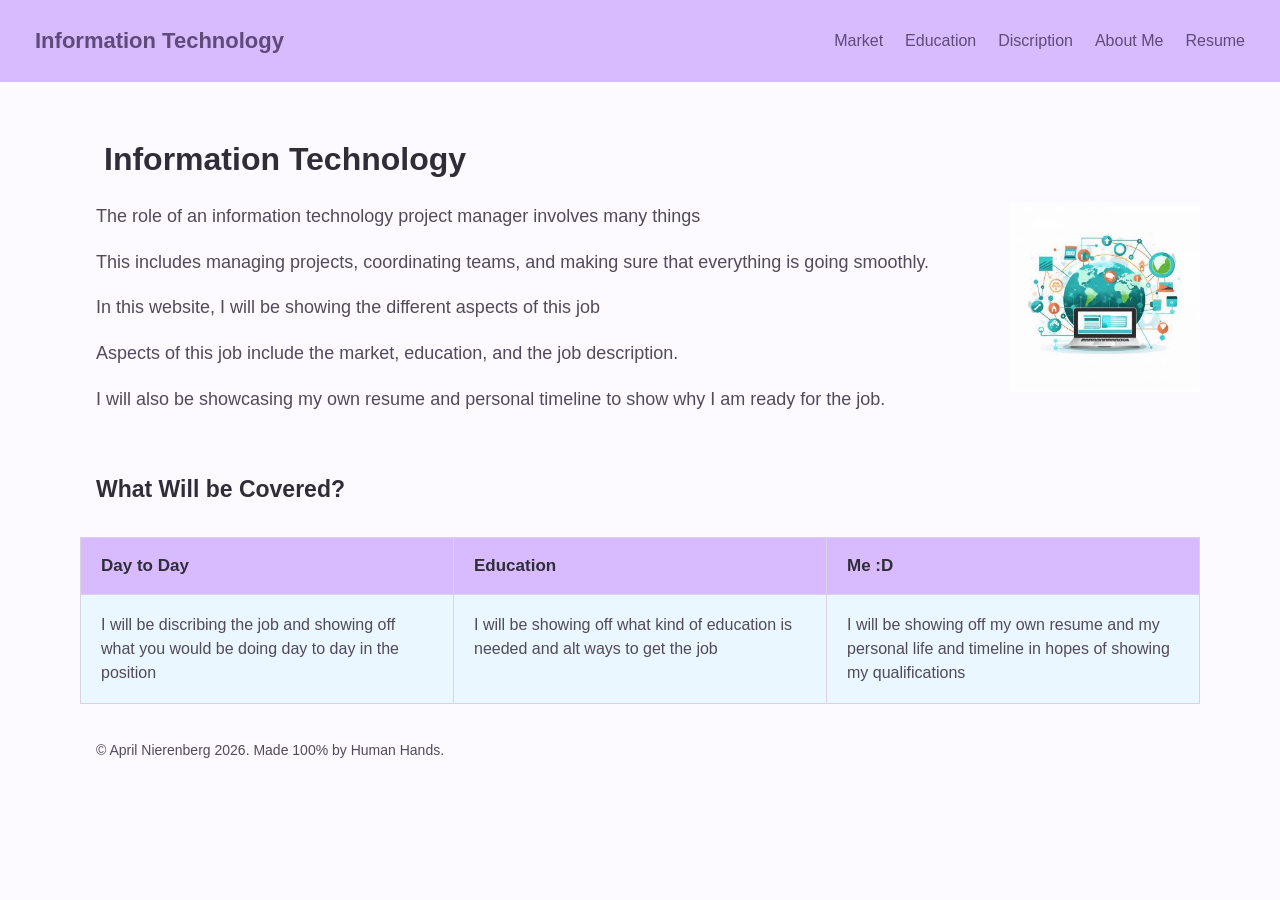
<file: index.html>
<!DOCTYPE html>
<html>
<head>
    <title>Career</title>
    <link rel="stylesheet" href="style.css">
</head>
<body>
    <header>
        <a href="index.html" style="font-size: 22px; font-weight: bold;">Information Technology</a>
        <div style="display:flex; gap:22px;">
            <a href="market.html">Market</a>
            <a href="education.html">Education</a>
            <a href="discription.html">Discription</a>
            <a href="aboutme.html">About Me</a>
            <a href="resume.html">Resume</a>
        </div>
    </header>
    <main>
        <h1>Information Technology</h1>
        <img src="pics/it.jpe" alt="A Stock Image for Information Technology" style="width: 190px; height: auto; float: right; margin:0 0 25px 40px;">
        <p>The role of an information technology project manager involves many things</p>
        <p>This includes managing projects, coordinating teams, and making sure that everything is going smoothly.</p>
        <p>In this website, I will be showing the different aspects of this job</p>
        <p>Aspects of this job include the market, education, and the job description.</p>
        <p>I will also be showcasing my own resume and personal timeline to show why I am ready for the job.</p>
        <p><br></p>
        <div style="clear: both;">
            <h2 style="height: 45px;">What Will be Covered?</h2>
            <table>
                <tr>
                    <th>Day to Day</th>
                    <th>Education</th>
                    <th>Me :D</th>
                </tr>
                <tr>
                    <td>I will be discribing the job and showing off what you would be doing day to day in the position</td>
                    <td>I will be showing off what kind of education is needed and alt ways to get the job</td>
                    <td>I will be showing off my own resume and my personal life and timeline in hopes of showing my qualifications</td>
                </tr>
            </table>
        </div>
        <p style="margin-top:35px;font-size:14px;">&copy; April Nierenberg 2026. Made 100% by Human Hands.</p>
    </main>
</body>
</html>
</file>
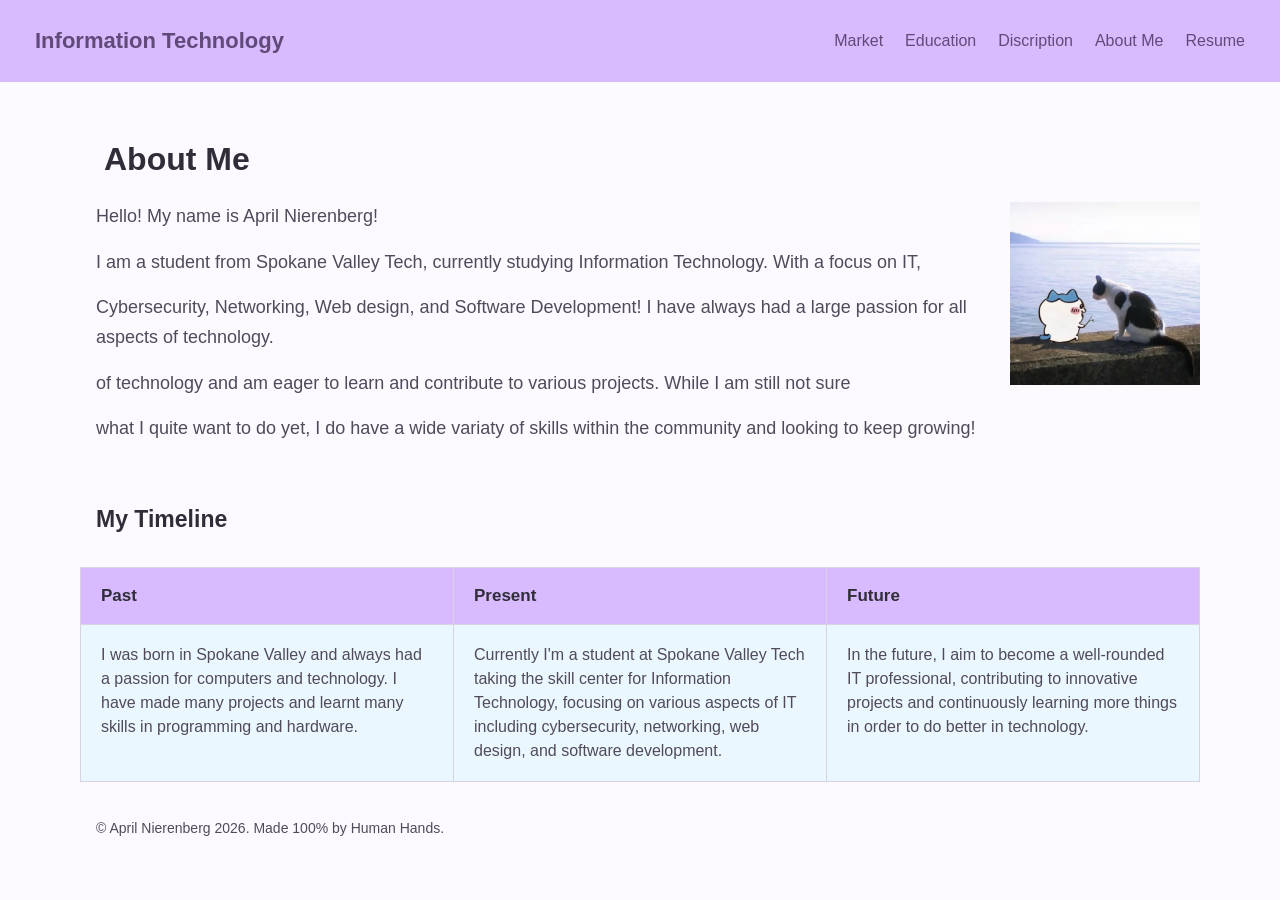
<file: aboutme.html>
<!DOCTYPE html>
<html>
<head>
    <title>Career</title>
    <link rel="stylesheet" href="style.css">
</head>
<body>
    <header>
        <a href="index.html" style="font-size: 22px; font-weight: bold;">Information Technology</a>
        <div style="display: flex; gap: 22px;">
            <a href="market.html">Market</a>
            <a href="education.html">Education</a>
            <a href="discription.html">Discription</a>
            <a href="aboutme.html">About Me</a>
            <a href="resume.html">Resume</a>
        </div>
    </header>
    <main>
        <h1>About Me</h1>
        <img src="pics/cat.png" alt="hehe :3" style="width: 190px; height: auto; float: right; margin: 0 0 25px 40px;">
        <p>Hello! My name is April Nierenberg!</p>
        <p>I am a student from Spokane Valley Tech, currently studying Information Technology. With a focus on IT,</p>
        <p>Cybersecurity, Networking, Web design, and Software Development! I have always had a large passion for all aspects of technology.</p>
        <p>of technology and am eager to learn and contribute to various projects. While I am still not sure</p>
        <p>what I quite want to do yet, I do have a wide variaty of skills within the community and looking to keep growing!</p>
        <p><br></p>
        <div style="clear: both;">
            <h2 style="height: 45px;">My Timeline</h2>
            <table>
                <tr>
                    <th>Past</th>
                    <th>Present</th>
                    <th>Future</th>
                </tr>
                <tr>
                    <td>I was born in Spokane Valley and always had a passion for computers and technology. I have made many projects and learnt many skills in programming and hardware.</td>
                    <td>Currently I'm a student at Spokane Valley Tech taking the skill center for Information Technology, focusing on various aspects of IT including cybersecurity, networking, web design, and software development.</td>
                    <td>In the future, I aim to become a well-rounded IT professional, contributing to innovative projects and continuously learning more things in order to do better in technology.</td>
                </tr>
            </table>
        </div>
        <p style="margin-top: 35px; font-size: 14px;">&copy; April Nierenberg 2026. Made 100% by Human Hands.</p>
    </main>
</body>
</html>
</file>
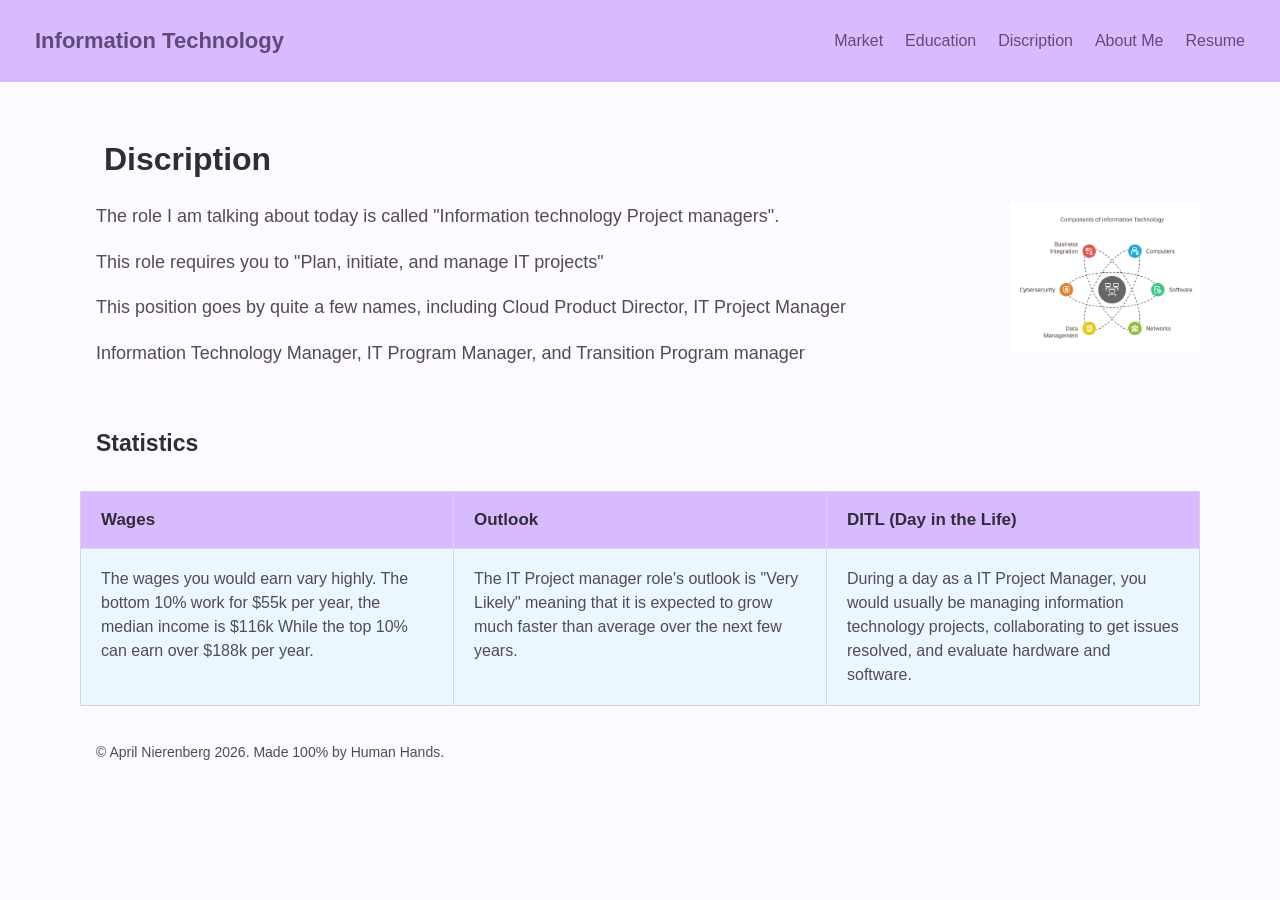
<file: discription.html>
<!DOCTYPE html>
<html>
<head>
    <title>Career</title>
    <link rel="stylesheet" href="style.css">
</head>
<body>
    <header>
        <a href="index.html" style="font-size:22px;font-weight:bold;">Information Technology</a>
        <div style="display:flex;gap:22px;">
            <a href="market.html">Market</a>
            <a href="education.html">Education</a>
            <a href="discription.html">Discription</a>
            <a href="aboutme.html">About Me</a>
            <a href="resume.html">Resume</a>
        </div>
    </header>
    <main>
        <h1>Discription</h1>
        <img src="pics/define.png" alt="hehe :3" style="width: 190px; height: auto; float: right; margin: 0 0 25px 40px;">
        <p>The role I am talking about today is called "Information technology Project managers".</p>
        <p>This role requires you to "Plan, initiate, and manage IT projects"</p>
        <p>This position goes by quite a few names, including Cloud Product Director, IT Project Manager</p>
        <p>Information Technology Manager, IT Program Manager, and Transition Program manager</p>
        <p><br></p>
        <div style="clear: both;">
            <h2 style="height: 45px;">Statistics</h2>
            <table>
                <tr>
                    <th>Wages</th>
                    <th>Outlook</th>
                    <th>DITL (Day in the Life)</th>
                </tr>
                <tr>
                    <td>The wages you would earn vary highly. The bottom 10% work for $55k per year, the median income is $116k While the top 10% can earn over $188k per year.</td>
                    <td>The IT Project manager role's outlook is "Very Likely" meaning that it is expected to grow much faster than average over the next few years.</td>
                    <td>During a day as a IT Project Manager, you would usually be managing information technology projects, collaborating to get issues resolved, and evaluate hardware and software.</td>
                </tr>
            </table>
        </div>
        <p style="margin-top: 35px; font-size: 14px;">&copy; April Nierenberg 2026. Made 100% by Human Hands.</p>
    </main>
</body>
</html>
</file>
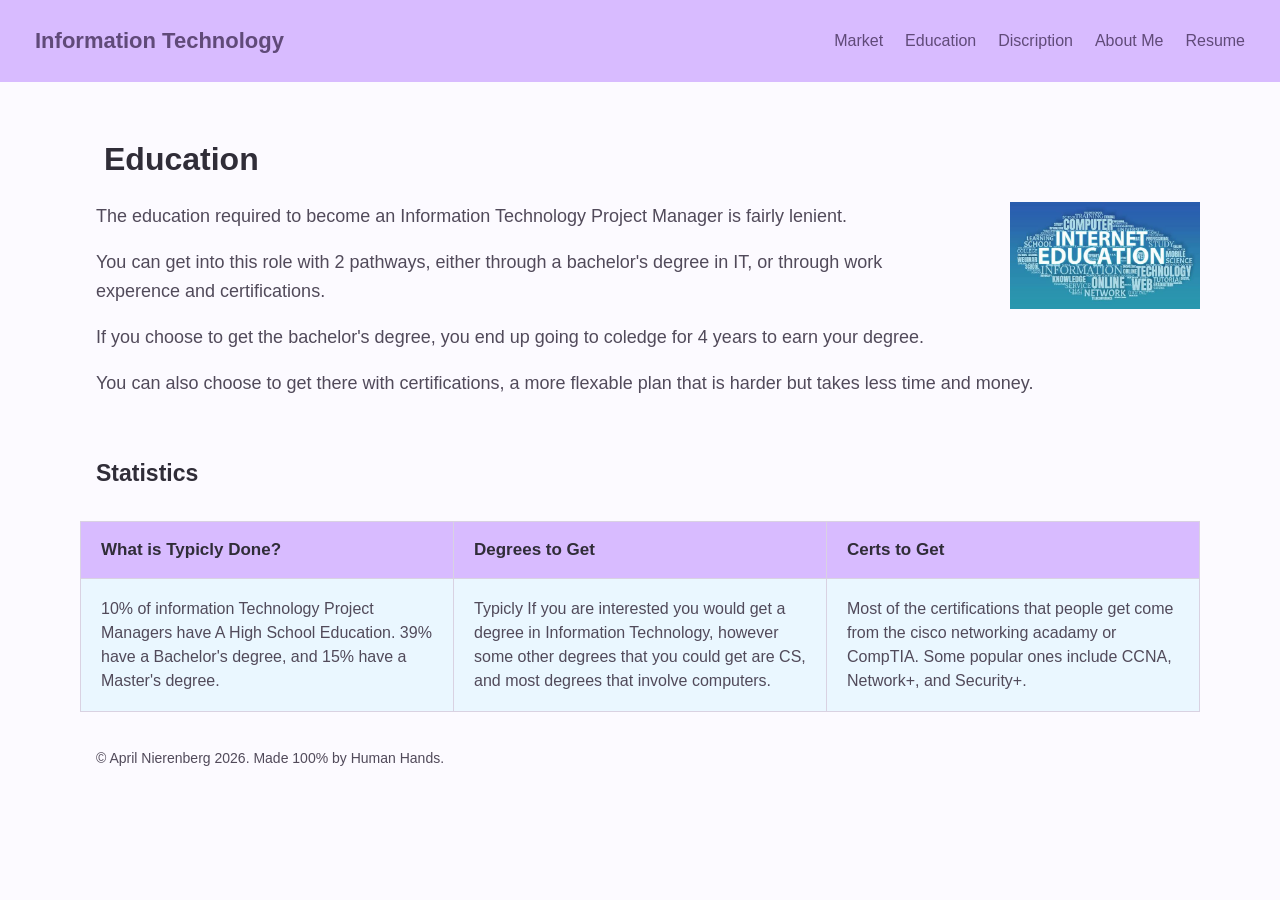
<file: education.html>
<!DOCTYPE html>
<html>
<head>
    <title>Career</title>
    <link rel="stylesheet" href="style.css">
</head>
<body>
    <header>
        <a href="index.html" style="font-size: 22px; font-weight: bold;">Information Technology</a>
        <div style="display: flex; gap: 22px;">
            <a href="market.html">Market</a>
            <a href="education.html">Education</a>
            <a href="discription.html">Discription</a>
            <a href="aboutme.html">About Me</a>
            <a href="resume.html">Resume</a>
        </div>
    </header>
    <main>
        <h1>Education</h1>
        <img src="pics/wordcloud.png" alt="hehe :3" style="width: 190px; height: auto; float: right; margin:0 0 25px 40px;">
        <p>The education required to become an Information Technology Project Manager is fairly lenient.</p>
        <p>You can get into this role with 2 pathways, either through a bachelor's degree in IT, or through work experence and certifications.</p>
        <p>If you choose to get the bachelor's degree, you end up going to coledge for 4 years to earn your degree.</p>
        <p>You can also choose to get there with certifications, a more flexable plan that is harder but takes less time and money.</p>
        <p><br></p>
        <div style="clear:both;">
            <h2 style="height: 45px;">Statistics</h2>
            <table>
                <tr>
                    <th>What is Typicly Done?</th>
                    <th>Degrees to Get</th>
                    <th>Certs to Get</th>
                </tr>
                <tr>
                    <td>10% of information Technology Project Managers have A High School Education. 39% have a Bachelor's degree, and 15% have a Master's degree.</td>
                    <td>Typicly If you are interested you would get a degree in Information Technology, however some other degrees that you could get are CS, and most degrees that involve computers.</td>
                    <td>Most of the certifications that people get come from the cisco networking acadamy or CompTIA. Some popular ones include CCNA, Network+, and Security+.</td>
                </tr>
            </table>
        </div>
        <p style="margin-top: 35px; font-size: 14px;">&copy; April Nierenberg 2026. Made 100% by Human Hands.</p>
    </main>
</body>
</html>
</file>
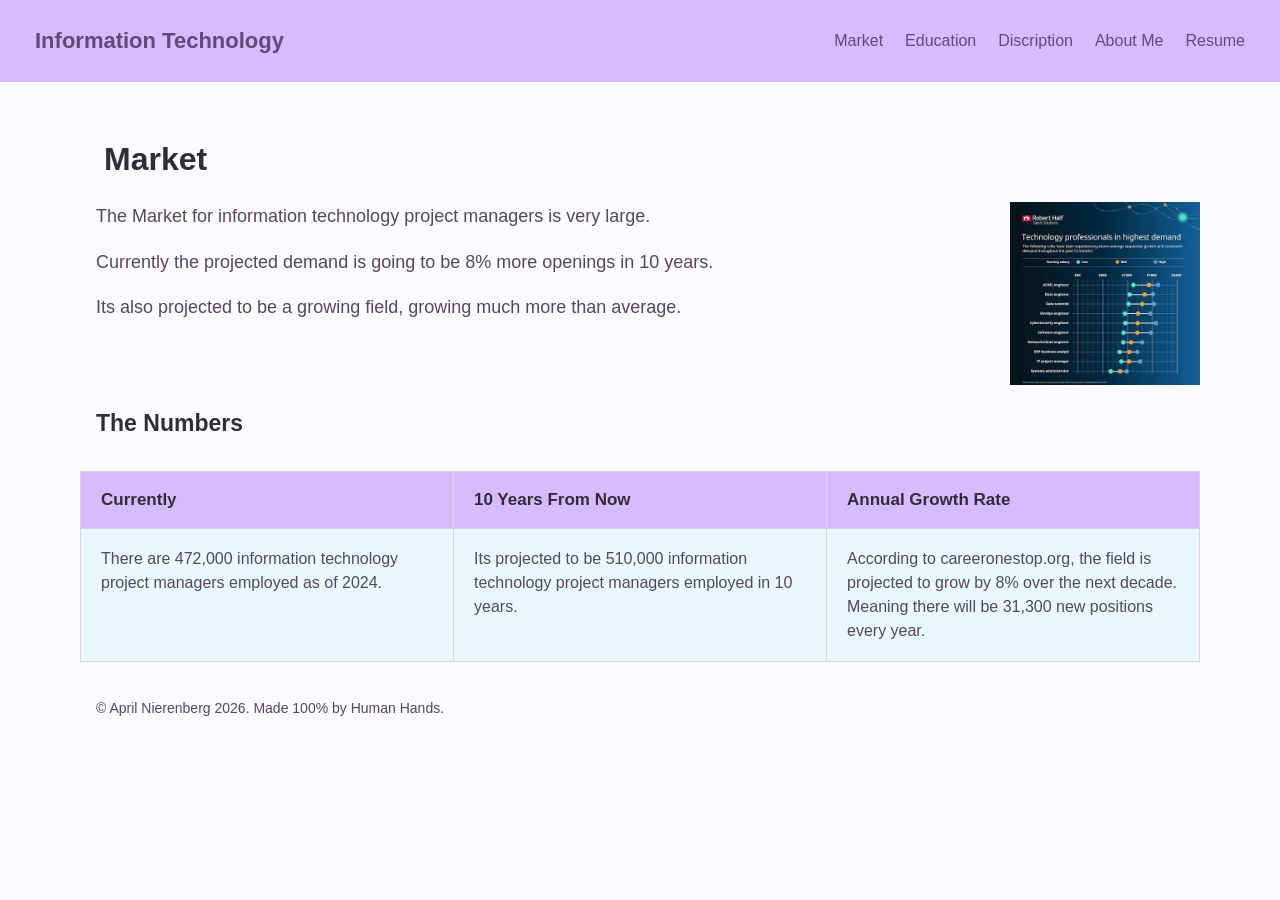
<file: market.html>
<!DOCTYPE html>
<html>
<head>
    <title>Career</title>
    <link rel="stylesheet" href="style.css">
</head>
<body>
    <header>
        <a href="index.html" style="font-size: 22px; font-weight: bold;">Information Technology</a>
        <div style="display: flex; gap: 22px;">
            <a href="market.html">Market</a>
            <a href="education.html">Education</a>
            <a href="discription.html">Discription</a>
            <a href="aboutme.html">About Me</a>
            <a href="resume.html">Resume</a>
        </div>
    </header>
    <main>
        <h1>Market</h1>
        <img src="pics/market.jpg" alt="hehe :3" style="width: 190px; height: auto; float: right; margin: 0 0 25px 40px;">
        <p>The Market for information technology project managers is very large.</p>
        <p>Currently the projected demand is going to be 8% more openings in 10 years.</p>
        <p>Its also projected to be a growing field, growing much more than average.</p>
        <p><br></p>
        <div style="clear: both;">
            <h2 style="height: 45px;">The Numbers</h2>
            <table>
                <tr>
                    <th>Currently</th>
                    <th>10 Years From Now</th>
                    <th>Annual Growth Rate</th>
                </tr>
                <tr>
                    <td>There are 472,000 information technology project managers employed as of 2024.</td>
                    <td>Its projected to be 510,000 information technology project managers employed in 10 years.</td>
                    <td>According to careeronestop.org, the field is projected to grow by 8% over the next decade. Meaning there will be 31,300 new positions every year.</td>
                </tr>
            </table>
        </div>
        <p style="margin-top: 35px; font-size: 14px;">&copy; April Nierenberg 2026. Made 100% by Human Hands.</p>
    </main>
</body>
</html>
</file>
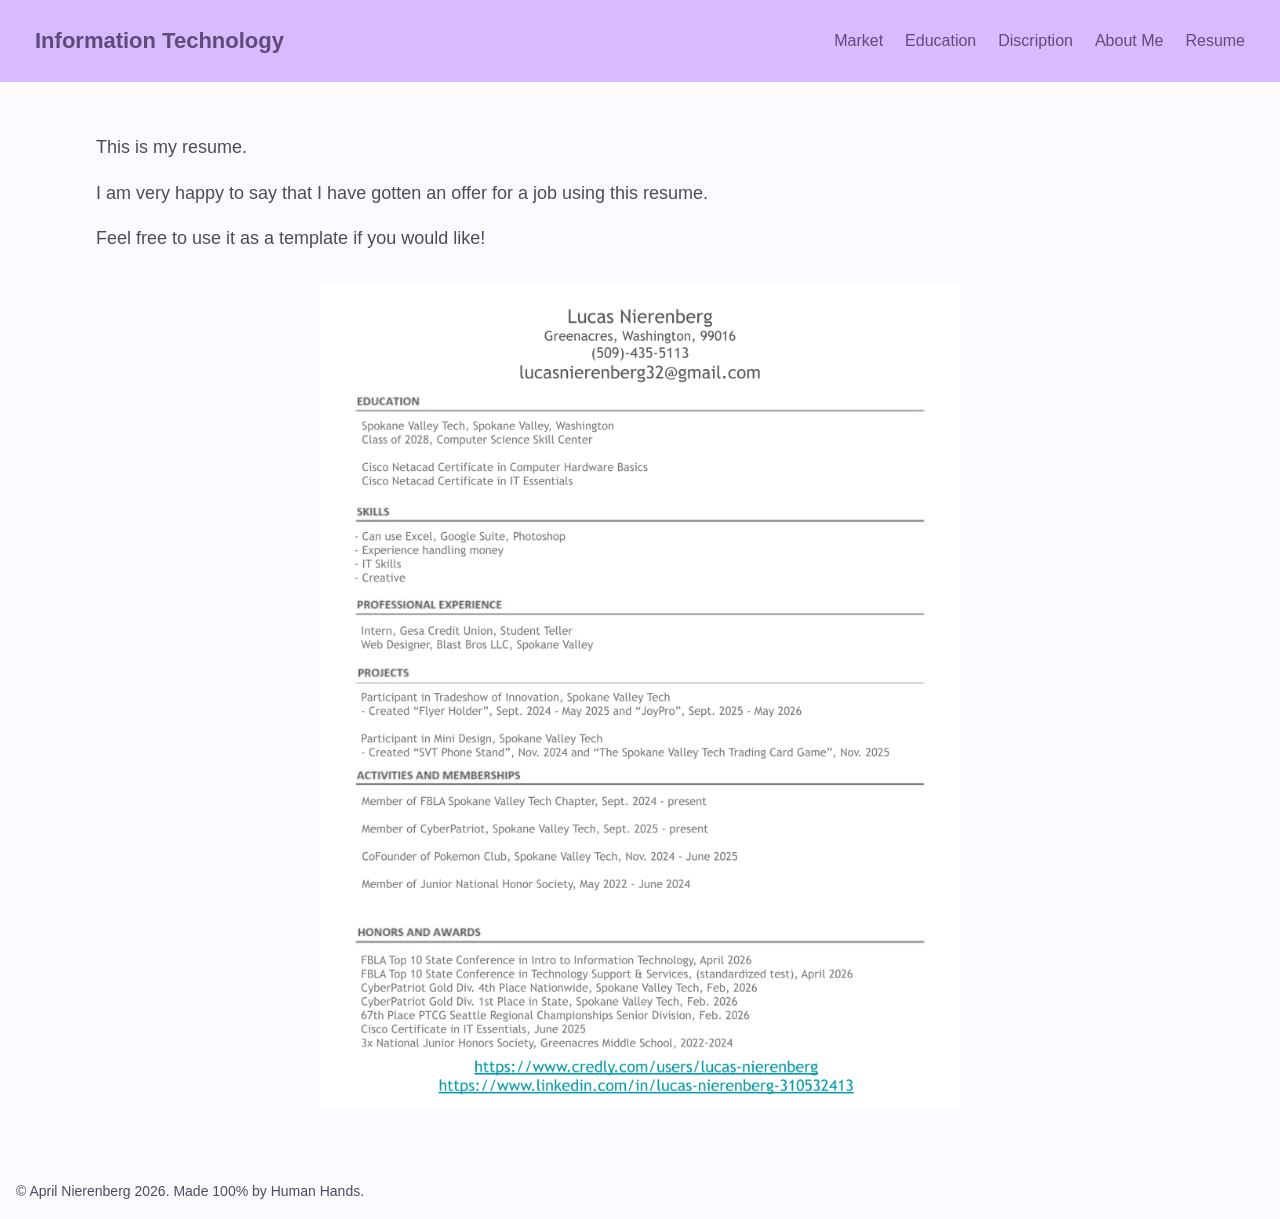
<file: resume.html>
<!DOCTYPE html>
<html>
<head>
    <title>Career</title>
    <link rel="stylesheet" href="style.css">
</head>
<body>
    <header>
        <a href="index.html" style="font-size: 22px; font-weight: bold;">Information Technology</a>
        <div style="display: flex; gap: 22px;">
            <a href="market.html">Market</a>
            <a href="education.html">Education</a>
            <a href="discription.html">Discription</a>
            <a href="aboutme.html">About Me</a>
            <a href="resume.html">Resume</a>
        </div>
    </header>
    <main>
        <p>This is my resume.</p>
        <p>I am very happy to say that I have gotten an offer for a job using this resume.</p>
        <p>Feel free to use it as a template if you would like!</p>
        <img src="pics/resume.png" alt="Resume" style="width: 640px; height: auto; display: block; margin: 28px auto 0;">
    </main>
    <p style="margin-top: 35px; font-size: 14px;">&copy; April Nierenberg 2026. Made 100% by Human Hands.</p>
</body>
</html>
</file>
<file: style.css>
body {margin: 0; background: #FCFAFF; color: #302D38;font-family: 'Segoe UI',Tahoma, Geneva, Verdana,sans-serif}
header {display: flex; align-items: center; justify-content: space-between; min-height: 42px; padding: 20px 35px; background: #D8BBFF; color: #302D38} 
a {color: #604A79; text-decoration: none; font-size: 16px}
a:hover {color: #8A4F72; text-decoration: underline}
main {max-width: 1120px; margin: auto; padding: 35px}
p {margin: 16px; color: #514A5A; font-size: 18px; line-height: 1.65}
h1 {margin: 24px; color: #302D38; font-size: 32px}
h2 {margin: 16px; color: #302D38; font-size: 23px}
table {width: 100%; border-collapse: collapse; table-layout: fixed}
td,th {padding: 18px 20px; border: 1px solid #D9D2E2;text-align: left; vertical-align: top}
th {background: #D8BBFF; color: #302D38; font-size: 17px}
td {background: #EAF7FF; color: #514A5A; font-size: 16px;line-height: 1.5}
</file>
